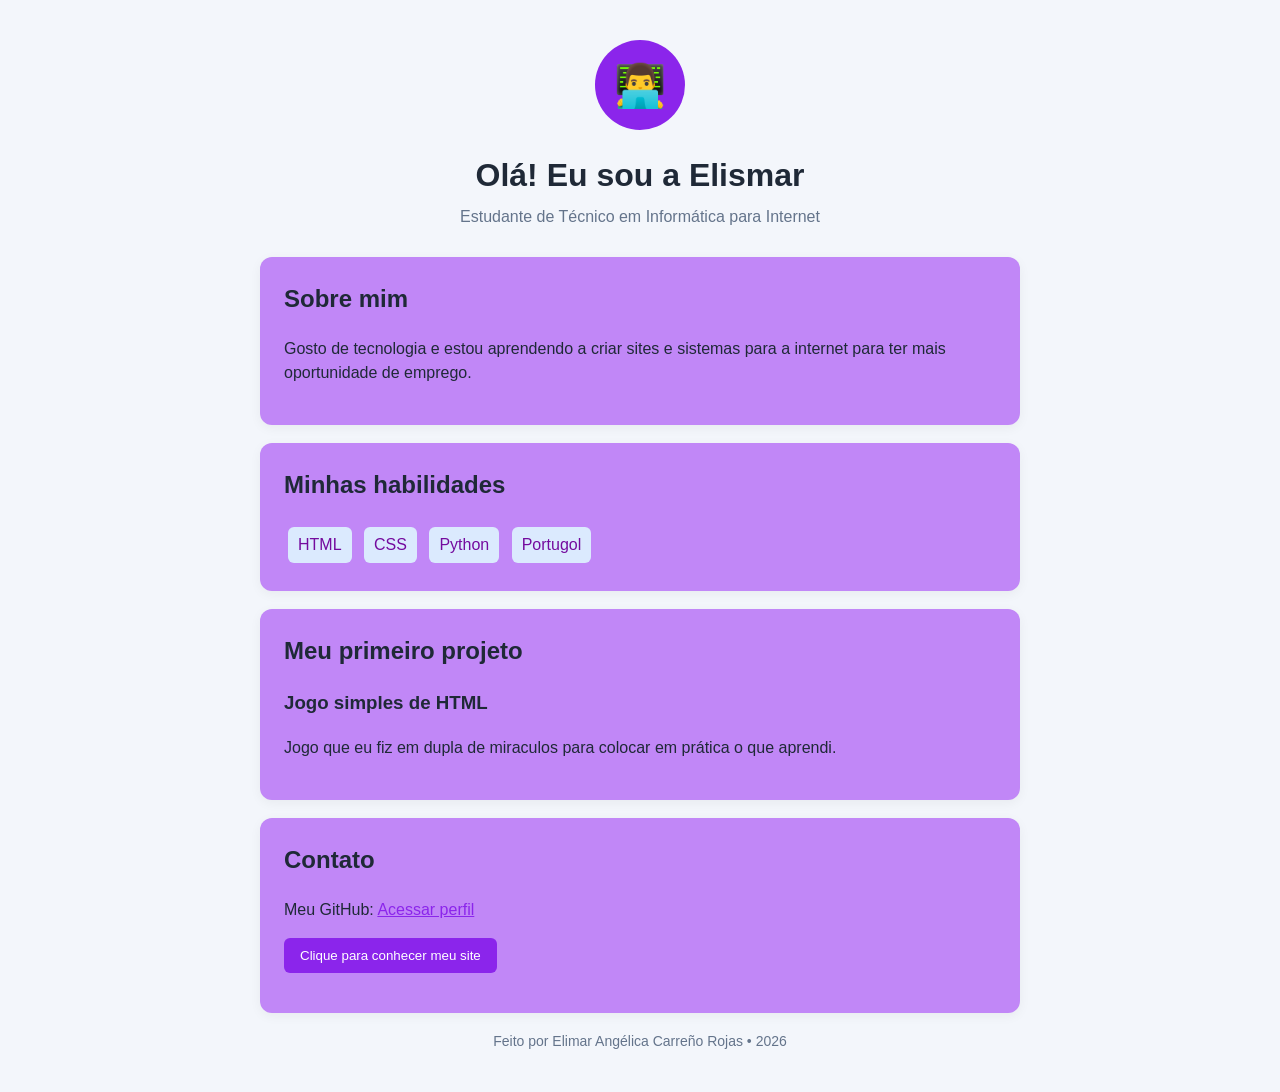
<file: index.html>
<!DOCTYPE html>
<html lang="pt-BR">
<head>
  <meta charset="UTF-8">
  <meta name="viewport" content="width=device-width, initial-scale=1.0">
  <title>Meu Portfólio </title>

  <style>
    /* CORES DO SITE: experimente trocar os valores abaixo. */
    :root {
      --fundo: #f3f6fb;
      --cartao: #c187f7;
      --texto: #1f2937;
      --detalhe: #8b25eb;
    }

    body {
      margin: 0;
      font-family: Arial, sans-serif;
      background-color: var(--fundo);
      color: var(--texto);
      line-height: 1.5;
    }

    .container {
      max-width: 760px;
      margin: 40px auto;
      padding: 0 20px;
    }

    header {
      text-align: center;
      margin-bottom: 28px;
    }

    .avatar {
      display: inline-flex;
      align-items: center;
      justify-content: center;
      width: 90px;
      height: 90px;
      border-radius: 50%;
      background-color: var(--detalhe);
      color: white;
      font-size: 42px;
    }

    h1 { margin-bottom: 6px; }
    h2 { margin-top: 0; }
    .subtitulo { margin-top: 0; color: #64748b; }

    section {
      background-color: var(--cartao);
      padding: 24px;
      margin-bottom: 18px;
      border-radius: 12px;
      box-shadow: 0 3px 12px rgba(0, 0, 0, 0.05);
    }

    .habilidades span {
      display: inline-block;
      background-color: #dbeafe;
      color: #740b9e;
      padding: 6px 10px;
      margin: 4px;
      border-radius: 6px;
    }

    button {
      background-color: var(--detalhe);
      color: #ffffff;
      border: none;
      padding: 10px 16px;
      border-radius: 6px;
      cursor: pointer;
    }

    button:hover { opacity: 0.85; }
    a { color: var(--detalhe); }
    footer { text-align: center; color: #64748b; font-size: 14px; }
  </style>
</head>
<body>
  <main class="container">
    <header>
      <div class="avatar">👨‍💻</div>
      <!-- ALTERE SEU NOME AQUI -->
      <h1>Olá! Eu sou a Elismar </h1>
      <p class="subtitulo">Estudante de Técnico em Informática para Internet</p>
    </header>

    <section>
      <h2>Sobre mim</h2>
      <!-- ESCREVA UMA BREVE APRESENTAÇÃO -->
      <p>Gosto de tecnologia e estou aprendendo a criar sites e sistemas para a internet para ter mais oportunidade de emprego.</p>
    </section>

    <section>
      <h2>Minhas habilidades</h2>
      <!-- TROQUE OU ADICIONE HABILIDADES -->
      <div class="habilidades">
        <span>HTML</span>
        <span>CSS</span>
        <span>Python</span>
        <span>Portugol</span>
      </div>
    </section>

    <section>
      <h2>Meu primeiro projeto</h2>
      <!-- DESCREVA UM PROJETO OU ATIVIDADE ESCOLAR -->
      <h3>Jogo simples de HTML </h3>
      <p>Jogo que eu fiz em dupla de miraculos para colocar em prática o que aprendi.</p>
    </section>

    <section>
      <h2>Contato</h2>
      <!-- SUBSTITUA # PELO LINK DO SEU GITHUB -->
      <p>Meu GitHub: <a href="https://github.com/elis1408">Acessar perfil</a></p>
      <button onclick="mostrarMensagem()">Clique para conhecer meu site</button>
      <p id="mensagem"></p>
    </section>

    <footer>
      <!-- ALTERE SEU NOME AQUI TAMBÉM -->
      <p>Feito por Elimar Angélica Carreño Rojas • 2026</p>
    </footer>
  </main>

  <script>
    // JAVASCRIPT: altere a mensagem que aparece ao clicar no botão.
    function mostrarMensagem() {
      document.getElementById("mensagem").textContent =
        "Obrigado por visitar meu portfólio!";
    }
  </script>
</body>
</html>
</file>
